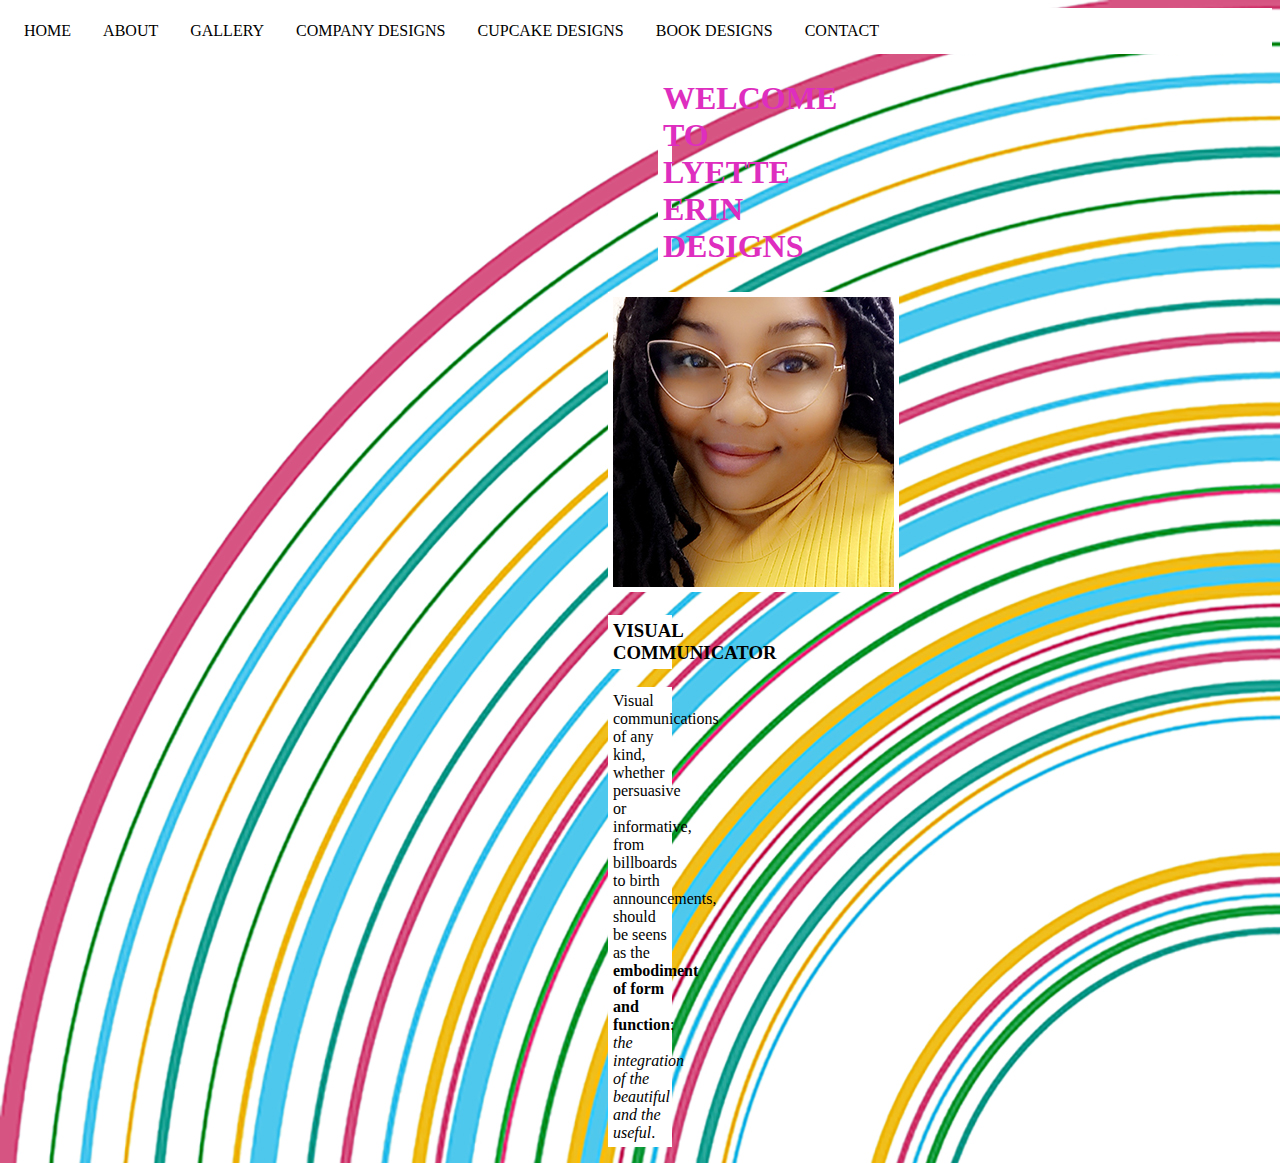
<file: index.html>
<!DOCTYPE html>
<html>
<head>
	<link rel="stylesheet" href="style.css">
	<div class="navbar-fixed-top">  
    	<ul>
            <li style="float:center">
            <li> <a href="index.html">HOME</a></li>
	    <li> <a href="about.html">ABOUT</a></li>
	<li> <a href="bca.html">GALLERY</a></li>
            <li> <a href="designs.html">COMPANY DESIGNS</a></li>
	    <li> <a href="cupcake.html">CUPCAKE DESIGNS</a></li>
		<li> <a href="book.html">BOOK DESIGNS</a></li>
	    <li> <a href="contact.html">CONTACT</a></li>
         </ul>
      </div>
</head>
<body>

	<h1>WELCOME TO LYETTE ERIN DESIGNS</h1>
	<img src="yellow[thumbnail].jpg" alt="A beautiful brown skin woman smiling in a yellow turtleneck sweater.">
</div>
<h3>VISUAL COMMUNICATOR</h3>
<p>Visual communications of any kind, whether persuasive or informative, from billboards to birth announcements, should be seens as the <strong>embodiment of form and function</strong>: <i>the integration of the beautiful and the useful</i>.</p>
</body>
</html>
</file>
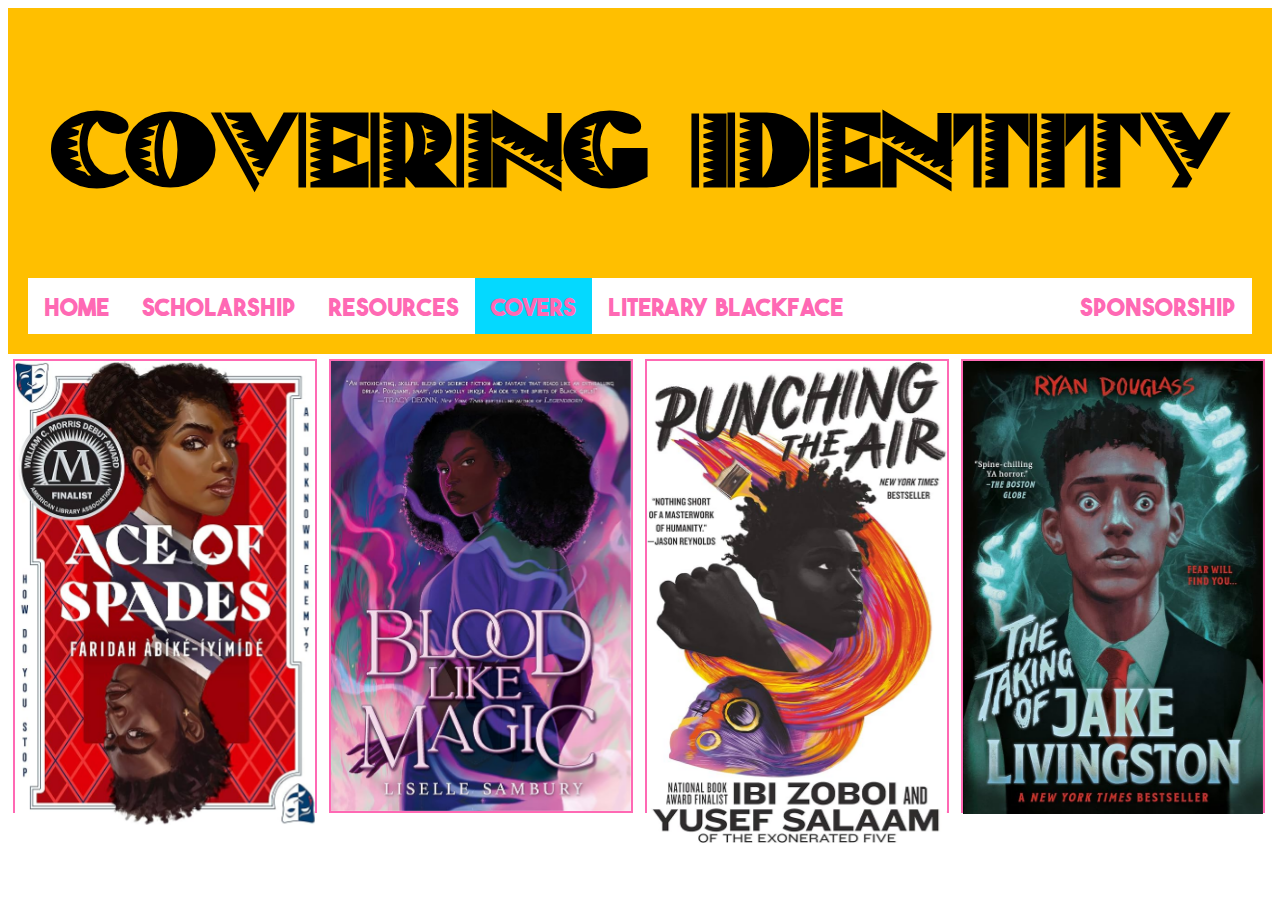
<file: bca.html>
<!DOCTYPE html>
<html>
<head>
	<link rel="stylesheet" href="galstyle.css">
	<meta name="viewport" content="width=device-width, initial-scale=1.0">
	<div class="header">
	<h1>COVERING IDENTITY</h1>
	<div class="navbar-fixed-top"> 
		<nav>
    	<ul>
            <li style="float:center">
            <li> <a href="index.html">HOME</a></li>
	    <li> <a href="about.html">SCHOLARSHIP</a></li>
	    <li> <a href="omv.html">RESOURCES</a></li>
      <li> <a class="active" href="gallery.html">COVERS</a></li>
	    <li> <a href="buzzfeed.html">LITERARY BLACKFACE</a></li>
	    <li style="float:right"><a href="bio.html">SPONSORSHIP</a></li>
         </ul>
		</nav>
      </div>
      </div>
  </head>
  
  <div class="row">
  <div class="column">
	<div class="flip-box">
	<div class="flip-box-inner">
	<div class="flip-box-front">
	<img src="AoS.jpg" alt="cov" style="width:100%">
  </div>
	<div class="flip-box-back">
		<h4>ACE OF SPADES</h4>
		<h5>Author: <a href="https://www.faridahabikeiyimide.com/">Faridah Àbíké-Íyímídé</a></h5>
		<h5>Publisher: Feiwel & Friends</h5>
		<h5>Edition: First Edition</h5>
		<h5>Publication Date: June 1, 2021</h5>
		<h5>Country of Origin: United States of America</h5>
		<h5>Illustrator: <a href="https://www.kunlepaints.com/">Adeleke Adekunle</a></h5>
		<h5>Designer: <a href="https://www.elizabeth-clark.com/">Elizabeth H. Clark</a></h5>
	</div>
	</div>
	</div>
	</div>
  <div class="column">
	<div class="flip-box">
	<div class="flip-box-inner">
	<div class="flip-box-front">
    	<img src="BLM.jpg" alt="Forest" style="width:100%">
  </div>
	<div class="flip-box-back">
		<h4>BLOOD LIKE MAGIC</h4>
		<h5>Author: <a href="https://lisellesambury.ca/">Liselle Sambury</a></h5>
		<h5>Publisher: Margaret K. McElderry Books</h5>
		<h5>Country of Origin: USA </h5>
		<h5>Illustrator: <a href="https://www.artstation.com/peixel">Thea Harvey</a></h5>
		<h5>Designer: <a href="https://rebeccasyracuse.com/">Rebecca Syracuse</a></h5>
	</div>
	</div>
	</div>
	</div>
  <div class="column">
	<div class="flip-box">
	<div class="flip-box-inner">
	<div class="flip-box-front">
    	<img src="PTA.jpg" alt="Mountains" style="width:100%">
  </div>
	<div class="flip-box-back">
		<h4>PUNCHING THE AIR</h4>
		<p>This will be a paragraph</p>
	</div>
	</div>
	</div>
	</div>
<div class="column">
	<div class="flip-box">
	<div class="flip-box-inner">
	<div class="flip-box-front">
    	<img src="TJL.jpg" alt="Forest" style="width:100%">
  </div>
	<div class="flip-box-back">
		<h4>THE TAKING of JAKE LIVINGSTON</h4>
		<p>This will be a paragraph</p>
	</div>
	</div>
	</div>
	</div>
</div>

	
  </body>
</html>
</file>
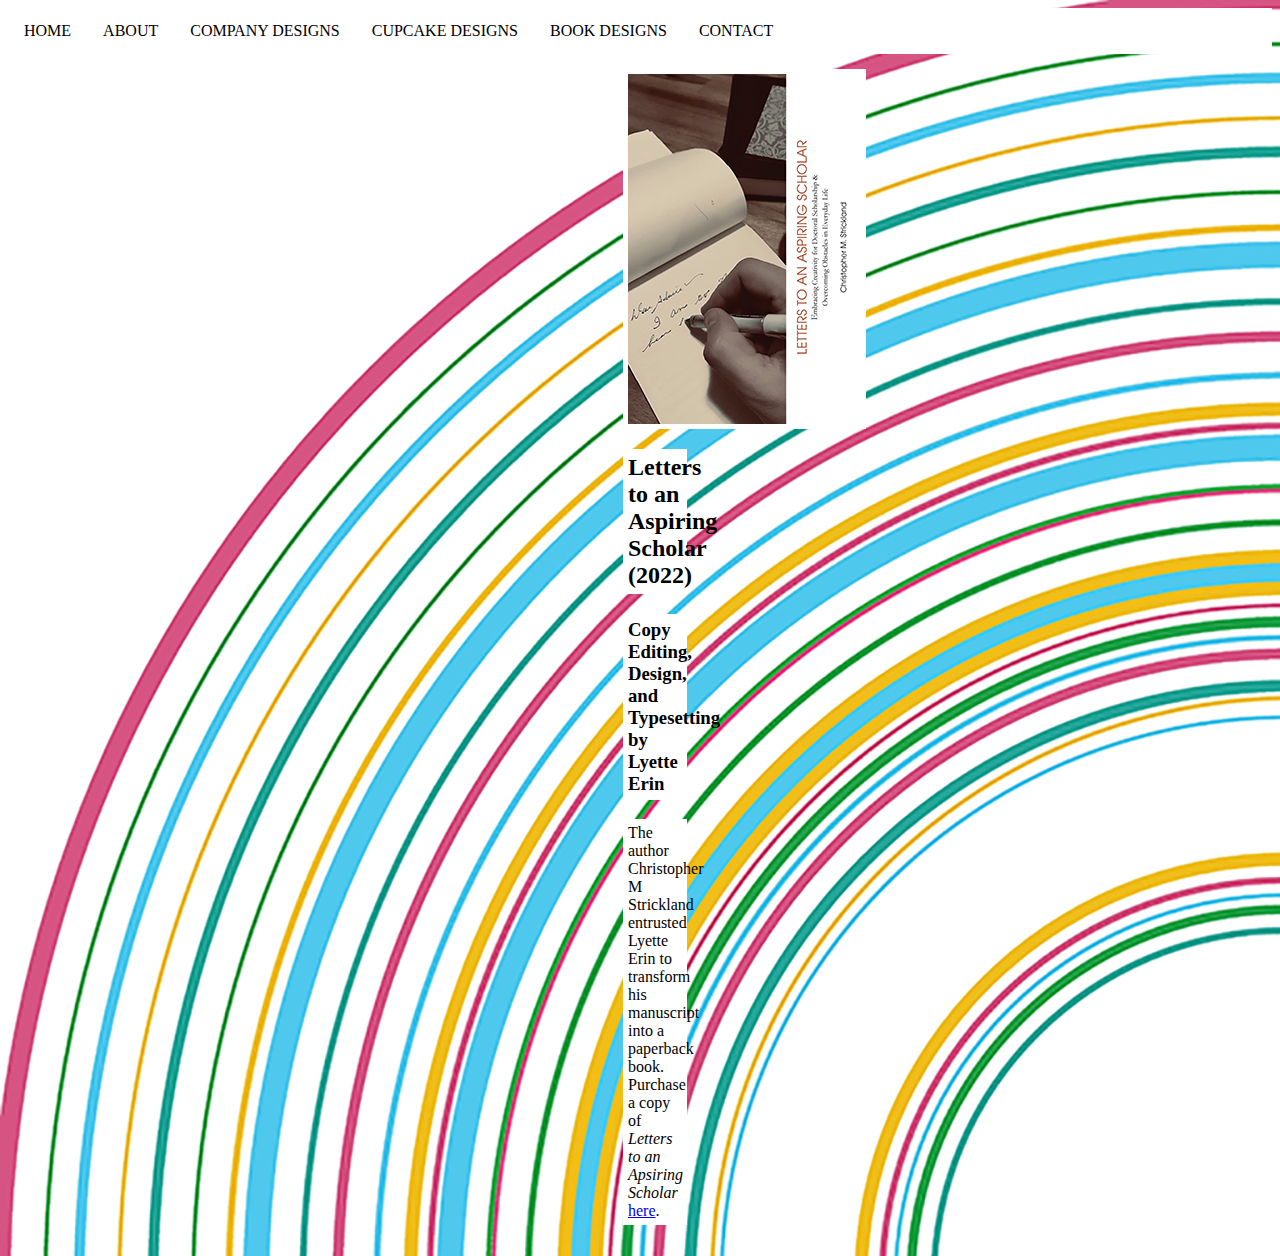
<file: book.html>
<html>
<head>
<link rel="stylesheet" href="style.css">
  <div class="navbar-fixed-top">
    <ul>
       <li style="float:left">
       <li> <a href="index.html">HOME</a></li>
       <li> <a href="about.html">ABOUT</a></li>
       <li> <a href="designs.html">COMPANY DESIGNS</a></li>
	    <li> <a href="cupcake.html">CUPCAKE DESIGNS</a></li>       
      <li> <a href="book.html">BOOK DESIGNS</a></li>
	     <li> <a href="contact.html">CONTACT</a></li>
     </ul>
   </div>
</head>
<body>
  <div class="column">
      <img src="book[thumbnail].jpg" alt="Book cover of Letters-Aspiring-Scholar-Christopher-Strickland">
      <div class="container">
        <h2>Letters to an Aspiring Scholar (2022)</h2>
        <h3>Copy Editing, Design, and Typesetting by Lyette Erin</h3>
        <p>The author Christopher M Strickland entrusted Lyette Erin to transform his manuscript into a paperback book. Purchase a copy of <i>Letters to an Apsiring Scholar</i> <a href= "https://www.amazon.com/Letters-Aspiring-Scholar-Christopher-Strickland/dp/1942885830/ref=sr_1_1?crid=3U6GHVKUCKLNG&keywords=letters+to+an+aspiring+scholar&qid=1680215379&sprefix=letters+to+an+aspiring+scholar%2Caps%2C138&sr=8-1">here</a>.</p>
      </div>
    </div>
  </div>
</body>
</html>
</file>
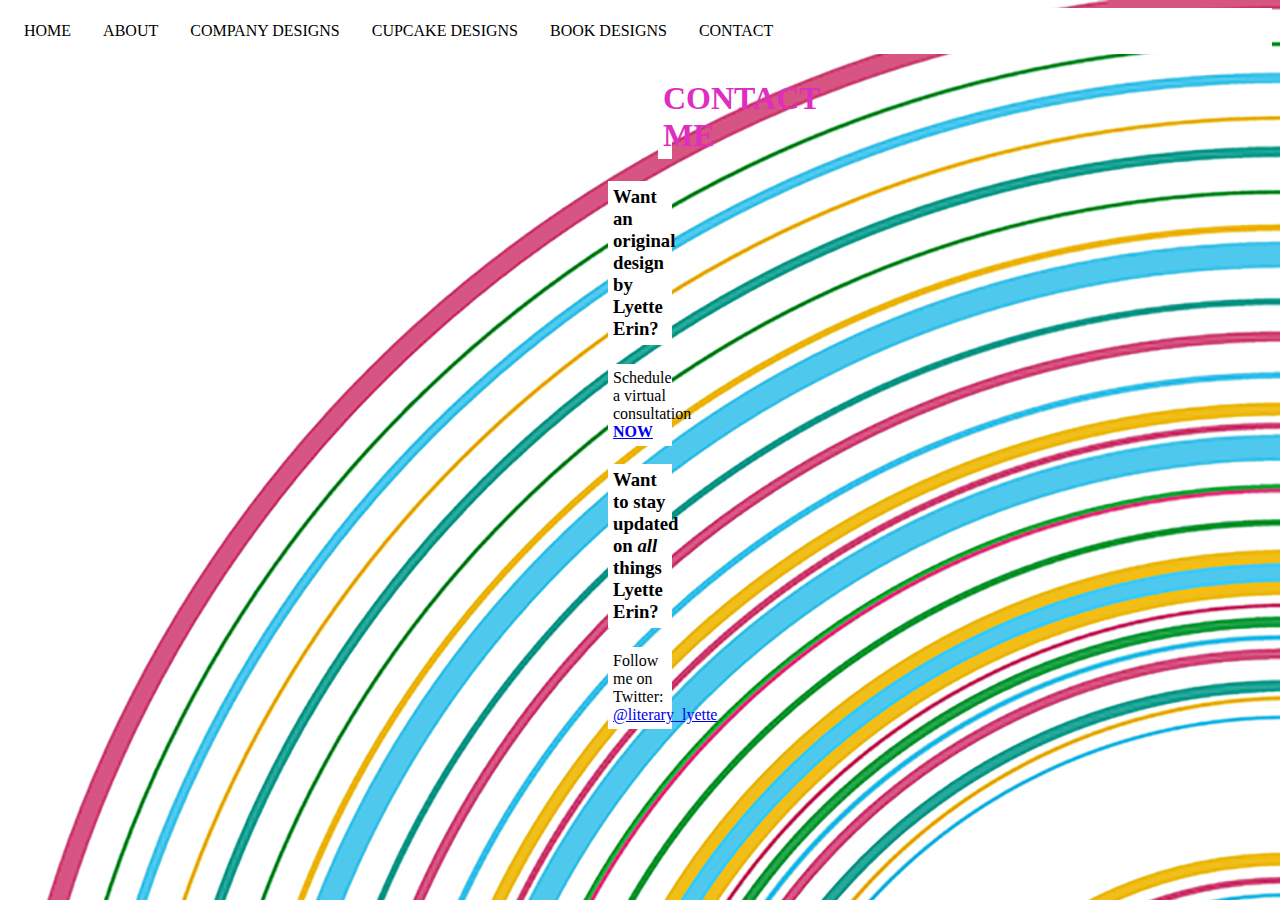
<file: contact.html>
<html>
<head>
<link rel="stylesheet" href="style.css">
  <div class="navbar-fixed-top">
    <ul>
       <li style="float:left">
       <li> <a href="index.html">HOME</a></li>
       <li> <a href="about.html">ABOUT</a></li>
       <li> <a href="designs.html">COMPANY DESIGNS</a></li>
	    <li> <a href="cupcake.html">CUPCAKE DESIGNS</a></li>
	    <li> <a href="book.html">BOOK DESIGNS</a></li>
	     <li> <a href="contact.html">CONTACT</a></li>
     </ul>
   </div>
</head>
<body>
  <h1>CONTACT ME</h1>
  <h3>Want an original design by Lyette Erin?</h3>
  <p>Schedule a virtual consultation <a href="https://outlook.office.com/calendar/0/deeplink/compose?subject=Consultation&body=Leave your name, contact, budget, and brief description of project.&startdt=2022-03-05T10:30:00+00:00&enddt=2022-03-05T18:45:00+00:00&location=Nebraska&path=%2Fcalendar%2Faction%2Fcompose&rru=addevent"><strong>NOW</strong></a></p>
  <h3> Want to stay updated on <i>all</i> things Lyette Erin?</h3>
  <p>Follow me on Twitter: <a href= "https://twitter.com/literary_lyette">@literary_lyette</a>
</body>
</head>
</html>
</file>
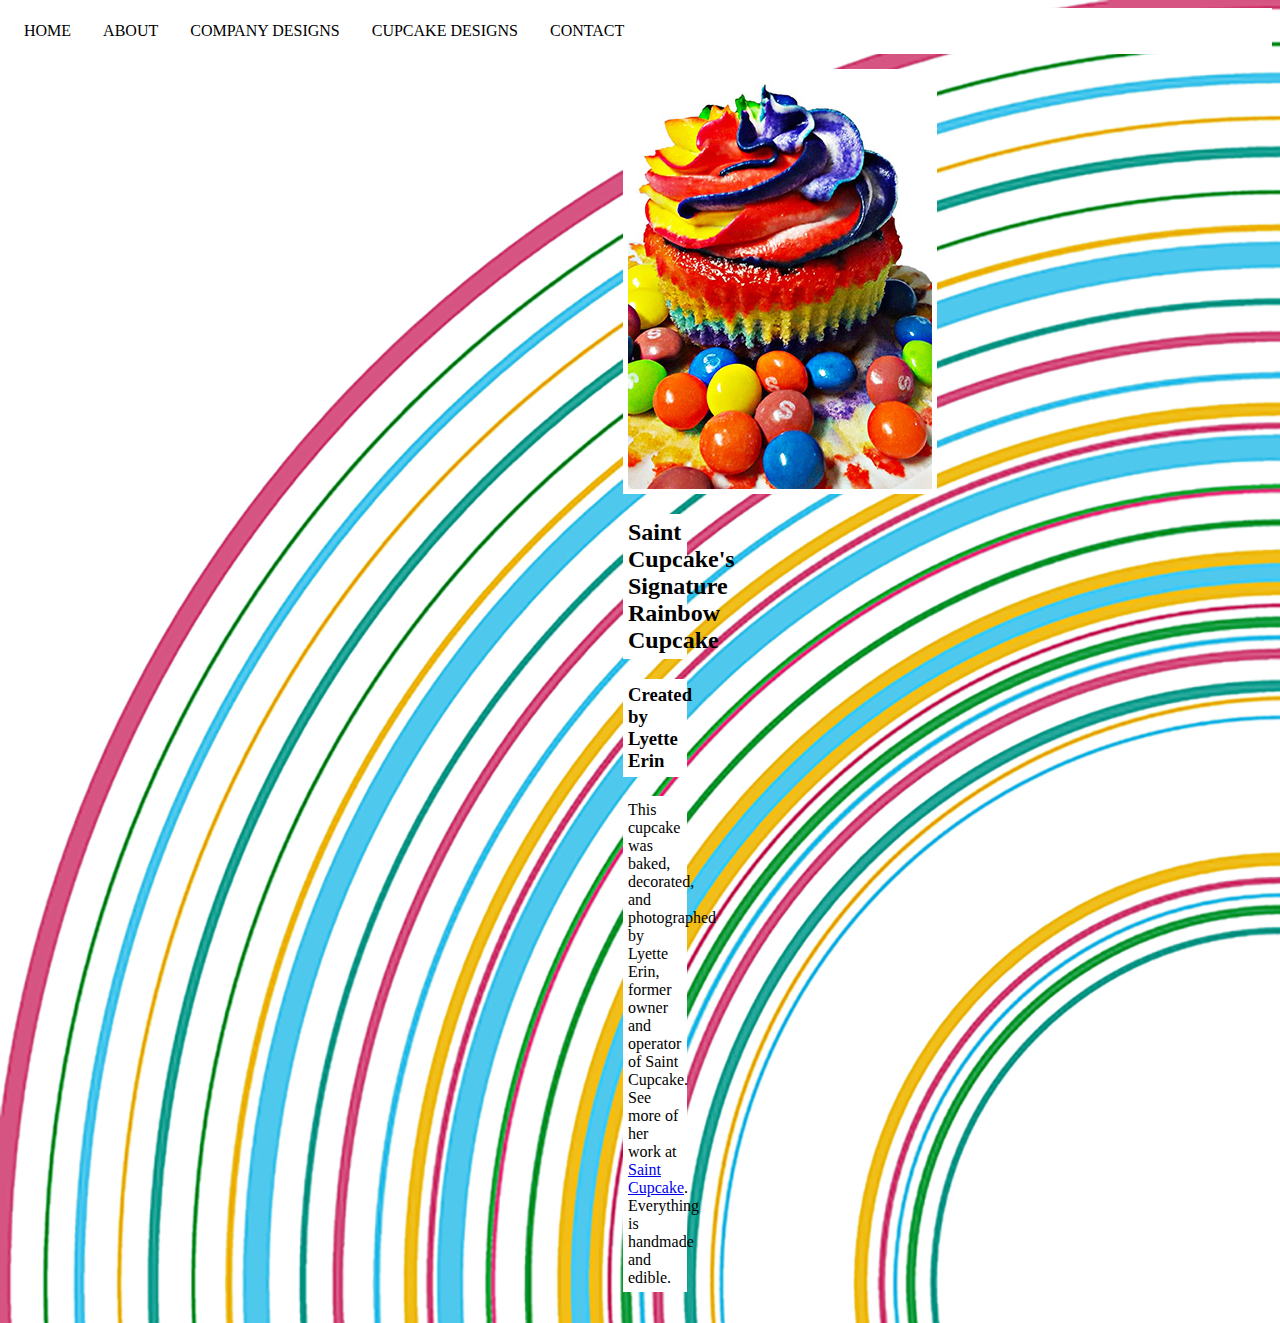
<file: cupcake.html>
<html>
<head>
<link rel="stylesheet" href="style.css">
  <div class="navbar-fixed-top">
    <ul>
       <li style="float:left">
       <li> <a href="index.html">HOME</a></li>
       <li> <a href="about.html">ABOUT</a></li>
       <li> <a href="designs.html">COMPANY DESIGNS</a></li>
	    <li> <a href="cupcake.html">CUPCAKE DESIGNS</a></li>
	     <li> <a href="contact.html">CONTACT</a></li>
     </ul>
   </div>
</head>
<body>
  <div class="column">
      <img src="cupcake.jpg" alt="Rainbow Cupcake">
      <div class="container">
        <h2>Saint Cupcake's Signature Rainbow Cupcake</h2>
        <h3>Created by Lyette Erin</h3>
        <p>This cupcake was baked, decorated, and photographed by Lyette Erin, former owner and operator of Saint Cupcake. See more of her work at <a href= "https://www.instagram.com/saint_cupcake/">Saint Cupcake</a>. Everything is handmade and edible.</p>
      </div>
    </div>
  </div>
</body>
</html>
</file>
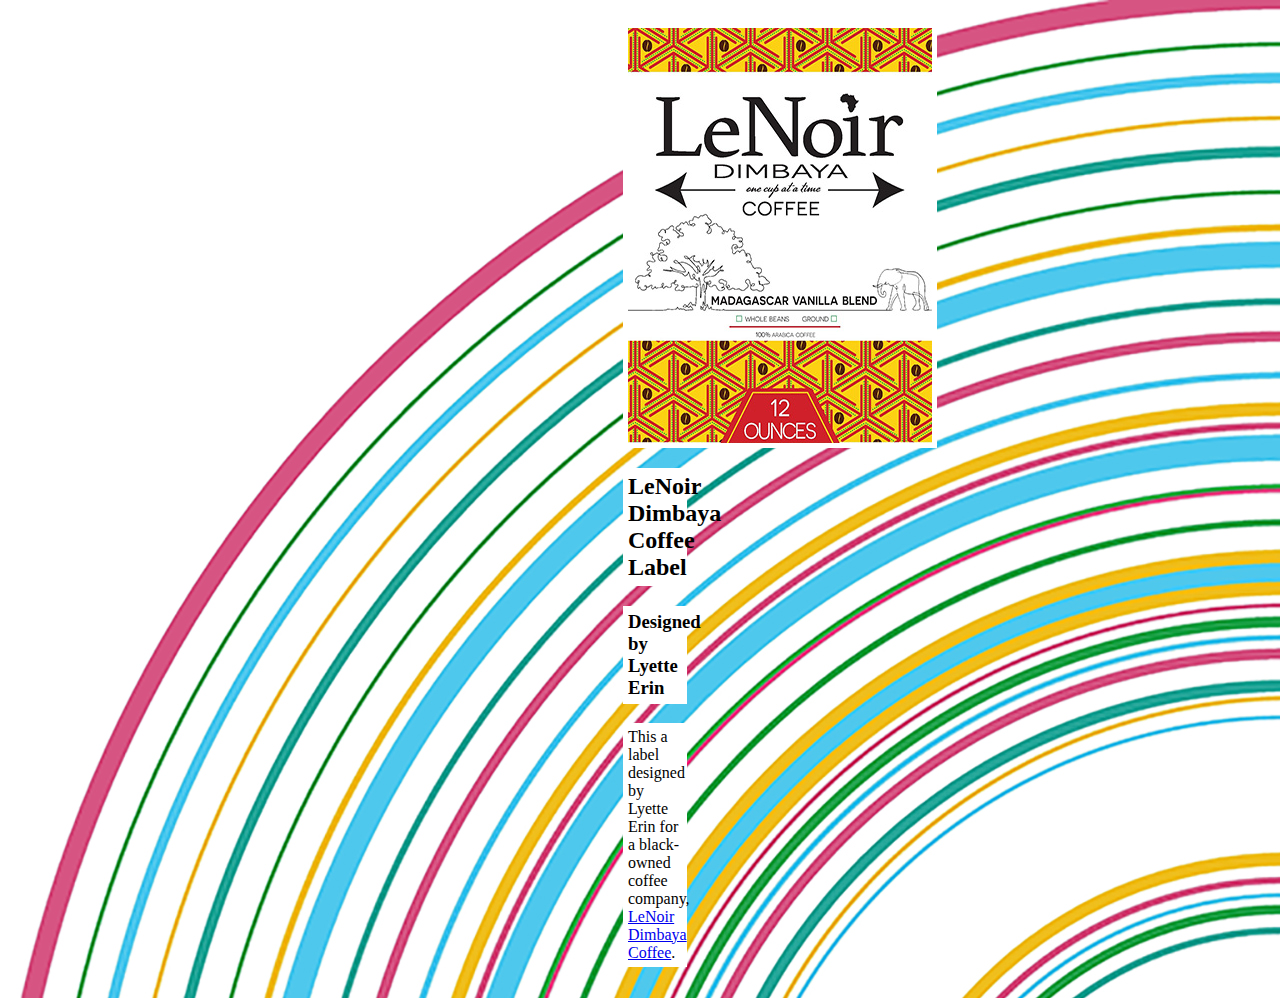
<file: designs.html>
<html>
<head>
<link rel="stylesheet" href="style.css">
</head>
<body>
  <div class="column">
      <img src="coffee.jpg" alt="Coffee Label">
      <div class="container">
        <h2>LeNoir Dimbaya Coffee Label</h2>
        <h3>Designed by Lyette Erin</h3>
        <p>This a label designed by Lyette Erin for a black-owned coffee company, <a href= "https://lenoirdimbayacoffee.com/">LeNoir Dimbaya Coffee</a>.</p>
      </div>
    </div>
  </div>
</body>
</html>
</file>
<file: style.css>
body{background-color:white;background-image:url("test_thumbnail.jpg")}
img{border:5px solid white;margin-left:600px; margin-right:600px}
h1{color:#DE2EBF;font-family:bodoni; background-color: white; border:5px solid white;margin-left:650px; margin-right:600px;}
h2{color:black;font-family:gill sans;background-color: white; border:5px solid white;margin-left:600px; margin-right:600px}
h3{color:black;font-family:gill sans; background-color: white; border:5px solid white;margin-left:600px; margin-right:600px}
p{color:black;font-family:gill sans;background-color: white; border:5px solid white;margin-left:600px; margin-right:600px}
/* Three columns side by side */
.column {float:left;width:25%;padding:15px;}
  .column {width:100%;}
ul {list-style-type: none;margin: 0;padding: 0;overflow: hidden;background-color: #FFFFFF;}
li {float: left;}
li a {display: block;color: black;text-align: center;padding: 14px 16px;text-decoration: none;}
/* Change the link color to #F0BF40 on hover */
li a:hover {background-color: #F0BF40;}
.active {background-color: #F0BF40;}
</file>
<file: galstyle.css>
body {background-color: white;}
.header {background-color: #FFBF00;text-align: center;padding: 20px;}
.footer {background-color: #FFBF00;text-align: center;padding: 10px;}
@font-face {font-family: 'BeteNoirNF'; src: url(BeteNoirNF.ttf)}
@font-face {font-family: 'THEBOLDFONT'; src: url(THEBOLDFONT.ttf)}
@font-face {font-family: 'Pragmatica-ExtraLight'; src: url(Pragmatica-ExtraLight.ttf)}
h1{color:#000000;font-family:BeteNoirNF;font-size:100px}
h2{color:black;font-family:THEBOLDFONT;font-size:75px;text-align: center;}
h3{color:black;font-family:THEBOLDFONT;font-size:36px;text-align: center;}
h4{color:black;font-family:THEBOLDFONT;font-size:15px;text-align: center;}
h5{color:black;font-family:Pragmatica-ExtraLight;font-size:15px;text-align: left;margin-left:15px;margin-right:15px;}
p{color:black;font-family:Pragmatica-ExtraLight;font-size:15px;margin-left:15px;margin-right:15px;}
li a {display: block;color: black;font-family:THEBOLDFONT;font-size:24px;text-align: center;padding: 14px 16px;text-decoration: none;}
ul {list-style-type: none;margin: 0;padding: 0;overflow: hidden;background-color: #FFFFFF;}
li {float: left;}
/* Change the link color to #FF69B4 on hover */
li a:hover {background-color: #FF69B4;}
.active {background-color: #04D9FF;}
a:link {color: #FF69B4;}
a:visited {color: black;}
mark {background-color: #04D9FF; color: black;}
/* Style the links inside the navigation bar */
    nav a {float: center; text-align: left; padding: 14px 16px; text-decoration: none;}
    
/* Remove the default list styles */
    ul {list-style: none; margin: 0; padding: 0;}
    
 /* Add some margin to the list items */
    li {margin-bottom: 10px:}

/* Four image containers (use 25% for four, and 50% for two, etc) */
.column {
  float: left;
  width: 25%;
  padding: 5px;
}

/* Clear floats after image containers */
.row::after {
  content: "";
  clear: both;
  display: table;
}

.row {
  display: flex;
}

.column {
  flex: 25%;
  padding: 5px;
}

/* Display the columns below each other instead of side by side on small screens */
@media screen and (max-width: 650px) {
  .column {width: 100%; display: block;}
}

.container {
  display: flex;
  flex-wrap: wrap;
}

@media screen and (max-width: 600px) {
  .column {
    width: 100%; /* Display columns as 100% width on small screens */
  }
}


/* The flip box container */
.flip-box {
  background-color: transparent;
  width: 300px;
  height: 450px;
  border: 2px solid #FF69B4;
  perspective: 1000px; /* Remove this if you don't want the 3D effect */
}

/* This container is needed to position the front and back side */
.flip-box-inner {
  position: relative;
  width: 100%;
  height: 100%;
  transition: transform 0.8s;
  transform-style: preserve-3d;
}

/* Do an horizontal flip when you move the mouse over the flip box container */
.flip-box:hover .flip-box-inner {
  transform: rotateY(180deg);
}

/* Position the front and back side */
.flip-box-front, .flip-box-back {
  position: absolute;
  width: 100%;
  height: 100%;
  -webkit-backface-visibility: hidden; /* Safari */
  backface-visibility: hidden;
}

/* Style the back side */
.flip-box-back {
  background-color: white;
  color: white;
  transform: rotateY(180deg);
</file>
